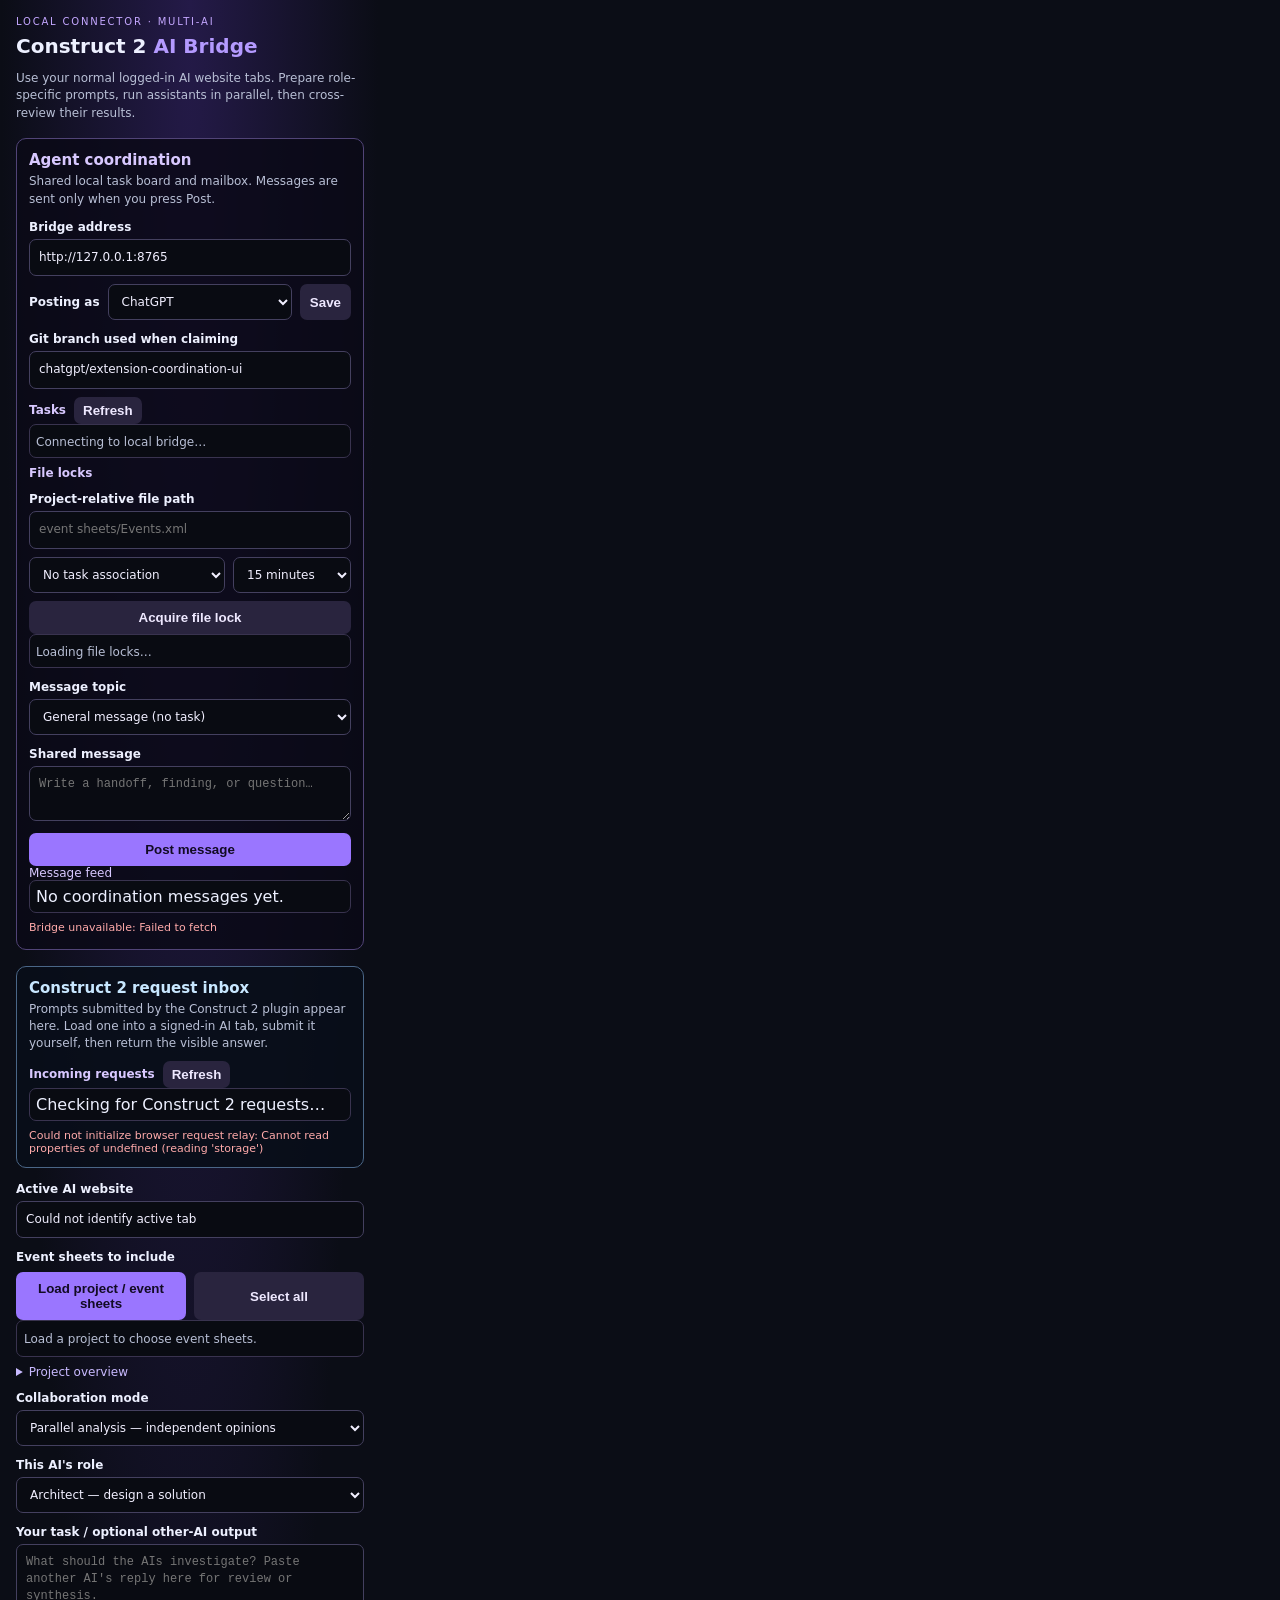
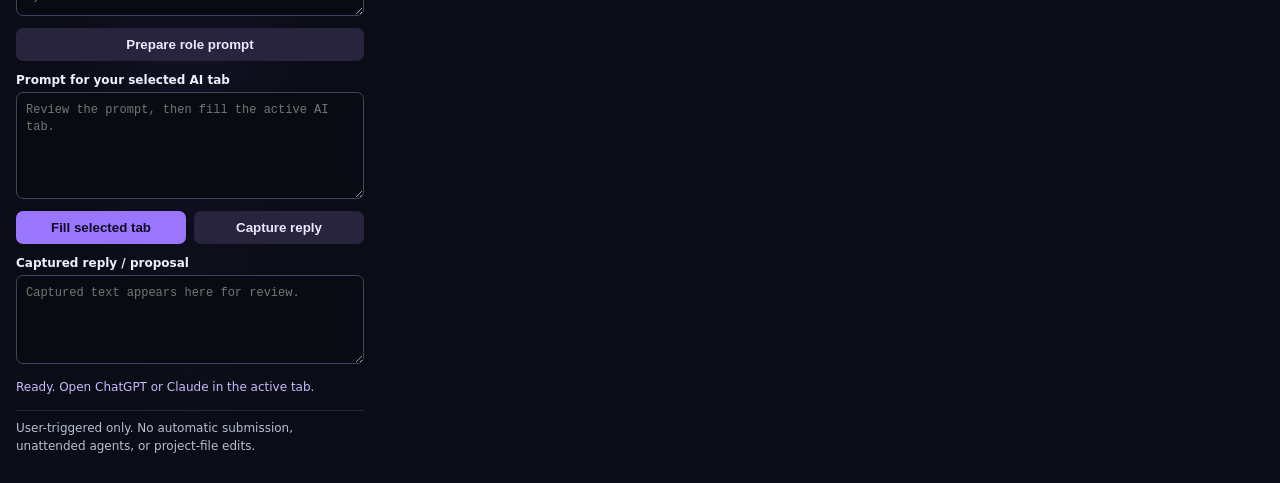
<file: browser-extension/popup.html>
<!doctype html>
<html lang="en"><head><meta charset="utf-8"><meta name="viewport" content="width=device-width,initial-scale=1"><title>Construct 2 AI Bridge</title><link rel="stylesheet" href="popup.css"></head>
<body><main><div class="eyebrow">LOCAL CONNECTOR · MULTI-AI</div><h1>Construct 2 <span>AI Bridge</span></h1>
<p class="hint">Use your normal logged-in AI website tabs. Prepare role-specific prompts, run assistants in parallel, then cross-review their results.</p><section class="coord-panel" aria-labelledby="coordHeading">
<h2 id="coordHeading">Agent coordination</h2>
<p class="hint">Shared local task board and mailbox. Messages are sent only when you press Post.</p>
<label for="coordApiBase">Bridge address</label><input id="coordApiBase" type="url" value="http://127.0.0.1:8765" spellcheck="false">
<div class="row"><label class="agent-label" for="coordAgent">Posting as</label><select id="coordAgent"><option value="chatgpt">ChatGPT</option><option value="claude">Claude</option></select><button id="coordSave" class="secondary">Save</button></div>
<label for="coordBranch">Git branch used when claiming</label><input id="coordBranch" type="text" value="chatgpt/extension-coordination-ui" spellcheck="false">
<div class="row"><strong class="subheading">Tasks</strong><button id="coordRefresh" class="secondary compact">Refresh</button></div>
<div id="coordTasks" class="coord-list"><span class="hint">Connecting to local bridge…</span></div>
<div class="row"><strong class="subheading">File locks</strong></div>
<label for="coordLockPath">Project-relative file path</label><input id="coordLockPath" type="text" placeholder="event sheets/Events.xml" spellcheck="false">
<div class="row"><select id="coordLockTask"><option value="">No task association</option></select><select id="coordLockTtl" aria-label="Lock duration"><option value="900">15 minutes</option><option value="1800">30 minutes</option><option value="3600">1 hour</option><option value="14400">4 hours</option></select></div>
<div class="row"><button id="coordAcquireLock" class="secondary">Acquire file lock</button></div>
<div id="coordLocks" class="coord-list lock-list"><span class="hint">Loading file locks…</span></div>
<label for="coordMessageTask">Message topic</label><select id="coordMessageTask"><option value="">General message (no task)</option></select>
<label for="coordMessage">Shared message</label><textarea id="coordMessage" rows="2" placeholder="Write a handoff, finding, or question…"></textarea>
<div class="row"><button id="coordPost">Post message</button></div>
<div class="subheading">Message feed</div><div id="coordMessages" class="coord-list message-list">No coordination messages yet.</div>
<p id="coordStatus" class="coord-status" role="status">Connecting…</p>
</section>
<section class="relay-panel" aria-labelledby="relayHeading">
<h2 id="relayHeading">Construct 2 request inbox</h2>
<p class="hint">Prompts submitted by the Construct 2 plugin appear here. Load one into a signed-in AI tab, submit it yourself, then return the visible answer.</p>
<div class="row"><strong class="subheading">Incoming requests</strong><button id="relayRefresh" class="secondary compact" type="button">Refresh</button></div>
<div id="relayRequests" class="coord-list relay-list" aria-live="polite">Checking for Construct 2 requests…</div>
<p id="relayStatus" class="coord-status" role="status">Waiting for requests.</p>
</section>
<label for="provider">Active AI website</label><input id="provider" readonly value="Checking active tab…" aria-live="polite">
<label>Event sheets to include</label><div class="row"><button id="fetch">Load project / event sheets</button><button id="selectAll" class="secondary">Select all</button></div><div id="sheets" class="sheets"><span class="hint">Load a project to choose event sheets.</span></div><details><summary>Project overview</summary><textarea id="project" rows="3" readonly placeholder="Project overview appears here."></textarea></details>
<label for="mode">Collaboration mode</label><select id="mode"><option value="parallel">Parallel analysis — independent opinions</option><option value="review">Review — critique another AI's proposal</option><option value="synthesis">Synthesis — reconcile both responses</option></select>
<label for="role">This AI's role</label><select id="role"><option value="architect">Architect — design a solution</option><option value="debugger">Debugger — find causes and edge cases</option><option value="reviewer">Reviewer — challenge assumptions</option><option value="implementer">Implementer — give concrete steps</option></select>
<label for="task">Your task / optional other-AI output</label><textarea id="task" rows="3" placeholder="What should the AIs investigate? Paste another AI's reply here for review or synthesis."></textarea><div class="row"><button id="prepare" class="secondary">Prepare role prompt</button></div>
<label for="prompt">Prompt for your selected AI tab</label><textarea id="prompt" rows="5" placeholder="Review the prompt, then fill the active AI tab."></textarea><div class="row"><button id="fill">Fill selected tab</button><button id="capture" class="secondary">Capture reply</button></div>
<label for="reply">Captured reply / proposal</label><textarea id="reply" rows="4" placeholder="Captured text appears here for review."></textarea><p id="status" role="status">Ready. Open ChatGPT or Claude in the active tab.</p><p class="foot">User-triggered only. No automatic submission, unattended agents, or project-file edits.</p></main><script src="coordination-client.js"></script><script src="connectors/chatgpt.js"></script><script src="connectors/claude.js"></script><script src="provider-adapters.js"></script><script src="popup.js"></script></body></html>
</file>
<file: browser-extension/popup.css>
:root{color-scheme:dark;font-family:system-ui,sans-serif;background:#0b0d16;color:#edf0ff}*{box-sizing:border-box}body{margin:0;width:380px;background:radial-gradient(ellipse at top,#241a48,#0b0d16 70%)}main{padding:16px}.eyebrow{font-size:10px;letter-spacing:.18em;color:#c4a7ff}h1{font-size:20px;margin:7px 0 10px}h1 span{color:#b49aff}.hint,.foot{font-size:12px;color:#b8bfd5;line-height:1.45}label{display:block;font-size:12px;font-weight:700;margin:12px 0 5px}textarea,select,input{width:100%;background:#090b12;border:1px solid #44405f;color:#f1efff;border-radius:7px;padding:9px;font:12px/1.45 system-ui,sans-serif}textarea{resize:vertical;background:#090b12;border:1px solid #44405f;color:#f1efff;border-radius:7px;padding:9px;font:12px/1.45 ui-monospace,monospace}button{border:0;border-radius:7px;background:#9a76ff;color:#120b24;font-weight:750;padding:9px 10px;cursor:pointer;flex:1}.secondary{background:#29243e;color:#eee8ff}.row{display:flex;gap:8px;margin-top:8px}#status{font-size:12px;color:#c9baff;min-height:18px}.foot{border-top:1px solid #29243e;padding-top:9px}

.sheets{max-height:150px;overflow:auto;border:1px solid #39334f;border-radius:7px;padding:7px;background:#090b12}.sheet-option{display:flex;gap:8px;align-items:flex-start;padding:6px 2px;font-size:12px;border-bottom:1px solid #242033}.sheet-option:last-child{border-bottom:0}.sheet-option input{width:auto;margin:2px 0 0;accent-color:#a98aff}.sheet-option span{overflow-wrap:anywhere}.sheet-option small{display:block;color:#a9acc4;margin-top:2px}details{margin-top:8px;font-size:12px;color:#c9baff}summary{cursor:pointer}#project{margin-top:6px}

.coord-panel{margin:16px 0;padding:12px;border:1px solid #514477;border-radius:10px;background:rgba(10,9,22,.82)}
.coord-panel h2{font-size:15px;margin:0 0 4px;color:#d8c8ff}
.coord-panel .hint{margin:4px 0 8px}
.agent-label{margin:0;align-self:center;white-space:nowrap}
.subheading{font-size:12px;color:#d8c8ff;align-self:center}
.compact{flex:0 0 auto;padding:6px 9px}
.coord-list{max-height:180px;overflow:auto;border:1px solid #39334f;border-radius:7px;background:#090b12;padding:6px}
.coord-task,.coord-message{padding:8px;border-bottom:1px solid #29243e}
.coord-task:last-child,.coord-message:last-child{border-bottom:0}
.coord-task-heading{display:flex;justify-content:space-between;gap:8px;align-items:flex-start;font-size:12px}
.coord-task p,.coord-message p{font-size:12px;white-space:pre-wrap;overflow-wrap:anywhere;margin:5px 0}
.coord-task small,.coord-message small{font-size:10px;color:#aaa4c5;overflow-wrap:anywhere}
.coord-state{color:#c4a7ff;font-size:10px;white-space:nowrap}
.coord-task button{display:block;width:100%;margin-top:7px}
.message-list{max-height:150px}
.coord-status{font-size:11px;color:#c9baff;min-height:16px;margin:8px 0 0;overflow-wrap:anywhere}
.coord-status.error{color:#ffaaaa}


.coord-task-controls{display:flex;gap:7px;margin-top:8px;align-items:center}
.coord-task-controls select{flex:1;min-width:0;padding:7px;font-size:11px;text-transform:capitalize}
.coord-task-controls button{flex:0 0 auto}
.coord-owned{display:block;margin-top:7px;color:#a9d9bd;font-size:10px}
.lock-list{max-height:140px}
.coord-lock{display:flex;gap:8px;align-items:center;justify-content:space-between;padding:8px;border-bottom:1px solid #29243e}
.coord-lock:last-child{border-bottom:0}
.coord-lock>div{min-width:0;flex:1}
.coord-lock strong,.coord-lock small{display:block;overflow-wrap:anywhere}
.coord-lock strong{font-size:11px;font-weight:650}
.coord-lock small{font-size:10px;color:#aaa4c5;margin-top:3px}
.coord-lock button{flex:0 0 auto}
#coordLockTtl{max-width:118px}


.relay-panel{margin:14px 0;padding:12px;border:1px solid #4a6687;border-radius:10px;background:rgba(8,14,25,.9)}
.relay-panel h2{font-size:15px;margin:0 0 4px;color:#c8e7ff}
.relay-panel .hint{margin:4px 0 8px}
.relay-list{max-height:250px}
.relay-request{padding:8px;border-bottom:1px solid #29243e}
.relay-request:last-child{border-bottom:0}
.relay-prompt{font-size:11px;line-height:1.4;white-space:pre-wrap;overflow-wrap:anywhere;max-height:100px;overflow:auto;margin:7px 0;color:#e2e8ff}
.relay-request button{display:block;width:100%;margin-top:7px}
</file>
